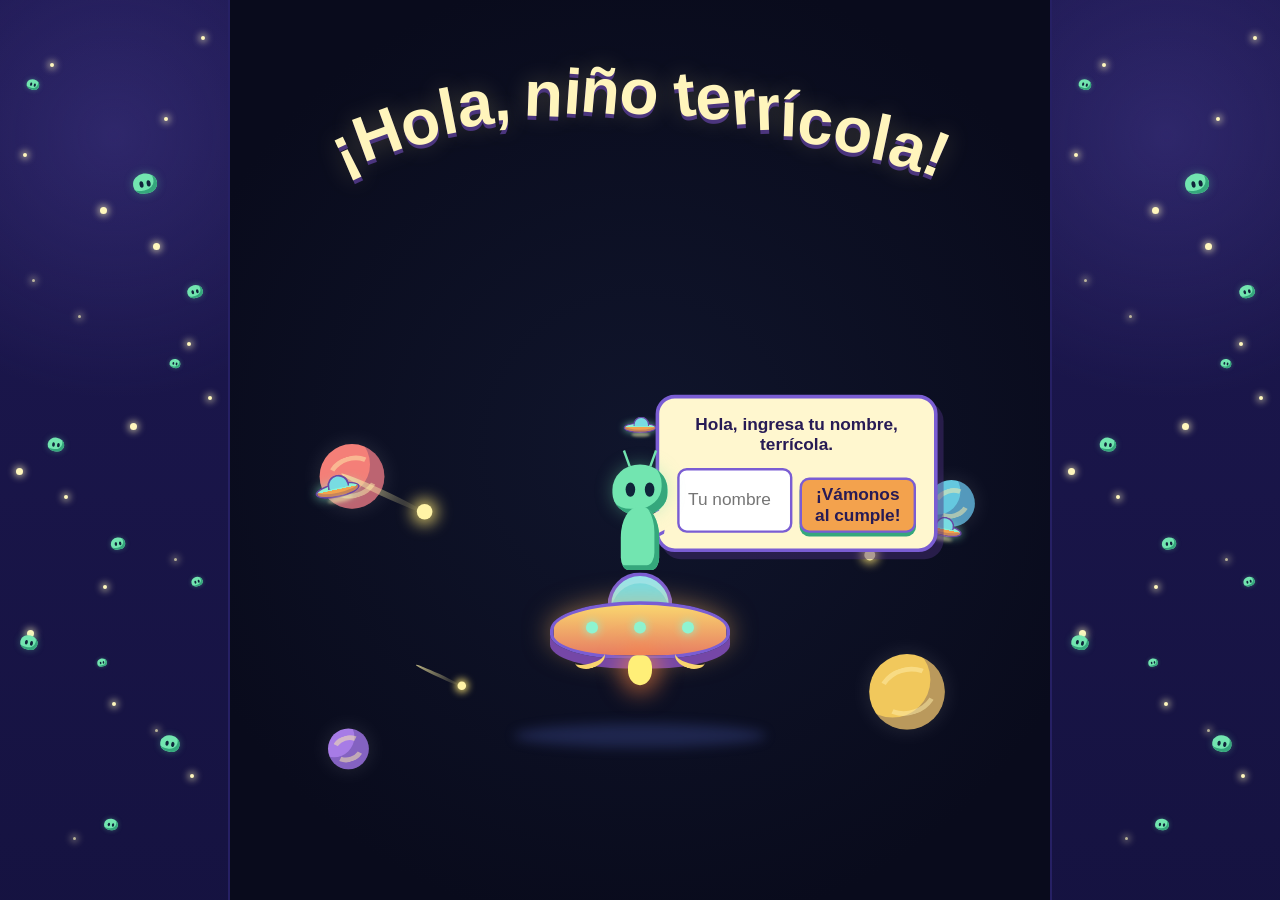
<file: index.html>
<!doctype html>
<html lang="es">
<head>
	<meta charset="utf-8">
	<meta name="viewport" content="width=device-width, initial-scale=1">
	<title>Invitación espacial</title>
	<link rel="stylesheet" href="styles.css">
</head>
<body>
	<main class="space-scene" aria-label="Escena espacial">
		<aside class="side-panel side-panel--left" aria-hidden="true">
			<span class="star star--one"></span>
			<span class="star star--two"></span>
			<span class="star star--three"></span>
			<span class="star star--four"></span>
			<span class="star star--five"></span>
			<span class="star star--six"></span>
			<span class="star star--seven"></span>
			<span class="star star--eight"></span>
			<span class="star star--nine"></span>
			<span class="star star--ten"></span>
			<span class="star star--eleven"></span>
			<span class="star star--twelve"></span>
			<span class="star star--thirteen"></span>
			<span class="star star--fourteen"></span>
			<span class="star star--fifteen"></span>
			<span class="star star--sixteen"></span>
			<span class="star star--seventeen"></span>
			<span class="star star--eighteen"></span>
			<span class="star star--nineteen"></span>
			<span class="star star--twenty"></span>
			<span class="alien alien--top"></span>
			<span class="alien alien--middle"></span>
			<span class="alien alien--bottom"></span>
			<span class="alien alien--four"></span>
			<span class="alien alien--five"></span>
			<span class="alien alien--six"></span>
			<span class="alien alien--seven"></span>
			<span class="alien alien--eight"></span>
			<span class="alien alien--nine"></span>
			<span class="alien alien--ten"></span>
			<span class="alien alien--eleven"></span>
		</aside>

		<section class="center-space" aria-label="Espacio central">
			<h1 aria-label="¡Hola, niño terrícola!">
				<span>¡</span><span>H</span><span>o</span><span>l</span><span>a</span><span>,</span><span class="arc-space">&nbsp;</span><span>n</span><span>i</span><span>ñ</span><span>o</span><span class="arc-space">&nbsp;</span><span>t</span><span>e</span><span>r</span><span>r</span><span>í</span><span>c</span><span>o</span><span>l</span><span>a</span><span>!</span>
			</h1>
			<div class="landing-stage">
				<div class="space-objects" aria-hidden="true">
					<span class="planet planet--coral"></span>
					<span class="planet planet--blue"></span>
					<span class="planet planet--gold"></span>
					<span class="planet planet--violet"></span>
					<span class="comet comet--one"></span>
					<span class="comet comet--two"></span>
					<span class="comet comet--three"></span>
				</div>
				<div class="ufo-field landing-ufo-field" aria-hidden="true">
					<span class="ufo landing-ufo--left"></span>
					<span class="ufo landing-ufo--right"></span>
					<span class="ufo landing-ufo--top"></span>
				</div>
				<div class="alien-visitor">
					<div class="speech-bubble">
						<p id="welcome-message">Hola, ingresa tu nombre, terrícola.</p>
						<form id="name-form">
							<label class="sr-only" for="name-input">Tu nombre</label>
							<input id="name-input" name="name" type="text" placeholder="Tu nombre" autocomplete="name" required>
							<button class="party-button" type="submit">¡Vámonos al cumple!</button>
						</form>
					</div>
					<div class="visitor-head">
						<span></span><span></span>
					</div>
					<div class="visitor-body"></div>
				</div>
				<div class="spacecraft" aria-label="Nave espacial aterrizando">
					<div class="ship-dome"></div>
					<div class="ship-body"><span></span><span></span><span></span></div>
					<div class="ship-leg ship-leg--left"></div>
					<div class="ship-leg ship-leg--right"></div>
					<div class="ship-flame"></div>
				</div>
				<div class="landing-shadow"></div>
			</div>
		</section>

		<aside class="side-panel side-panel--right" aria-hidden="true">
			<span class="star star--one"></span>
			<span class="star star--two"></span>
			<span class="star star--three"></span>
			<span class="star star--four"></span>
			<span class="star star--five"></span>
			<span class="star star--six"></span>
			<span class="star star--seven"></span>
			<span class="star star--eight"></span>
			<span class="star star--nine"></span>
			<span class="star star--ten"></span>
			<span class="star star--eleven"></span>
			<span class="star star--twelve"></span>
			<span class="star star--thirteen"></span>
			<span class="star star--fourteen"></span>
			<span class="star star--fifteen"></span>
			<span class="star star--sixteen"></span>
			<span class="star star--seventeen"></span>
			<span class="star star--eighteen"></span>
			<span class="star star--nineteen"></span>
			<span class="star star--twenty"></span>
			<span class="alien alien--top"></span>
			<span class="alien alien--middle"></span>
			<span class="alien alien--bottom"></span>
			<span class="alien alien--four"></span>
			<span class="alien alien--five"></span>
			<span class="alien alien--six"></span>
			<span class="alien alien--seven"></span>
			<span class="alien alien--eight"></span>
			<span class="alien alien--nine"></span>
			<span class="alien alien--ten"></span>
			<span class="alien alien--eleven"></span>
		</aside>
	</main>
	<script>
		const nameForm = document.querySelector("#name-form");
		const nameInput = document.querySelector("#name-input");
		const welcomeMessage = document.querySelector("#welcome-message");

		nameForm.addEventListener("submit", (event) => {
			event.preventDefault();
			const name = nameInput.value.trim();

			if (name) {
				window.location.href = `cumple.html?nombre=${encodeURIComponent(name)}`;
			}
		});

		document.addEventListener("pointerdown", (event) => {
			const sparkle = document.createElement("span");
			sparkle.className = "click-sparkle";
			sparkle.style.left = `${event.clientX}px`;
			sparkle.style.top = `${event.clientY}px`;
			document.body.appendChild(sparkle);
			sparkle.addEventListener("animationend", () => sparkle.remove());
		});
	</script>
</body>
</html>
</file>
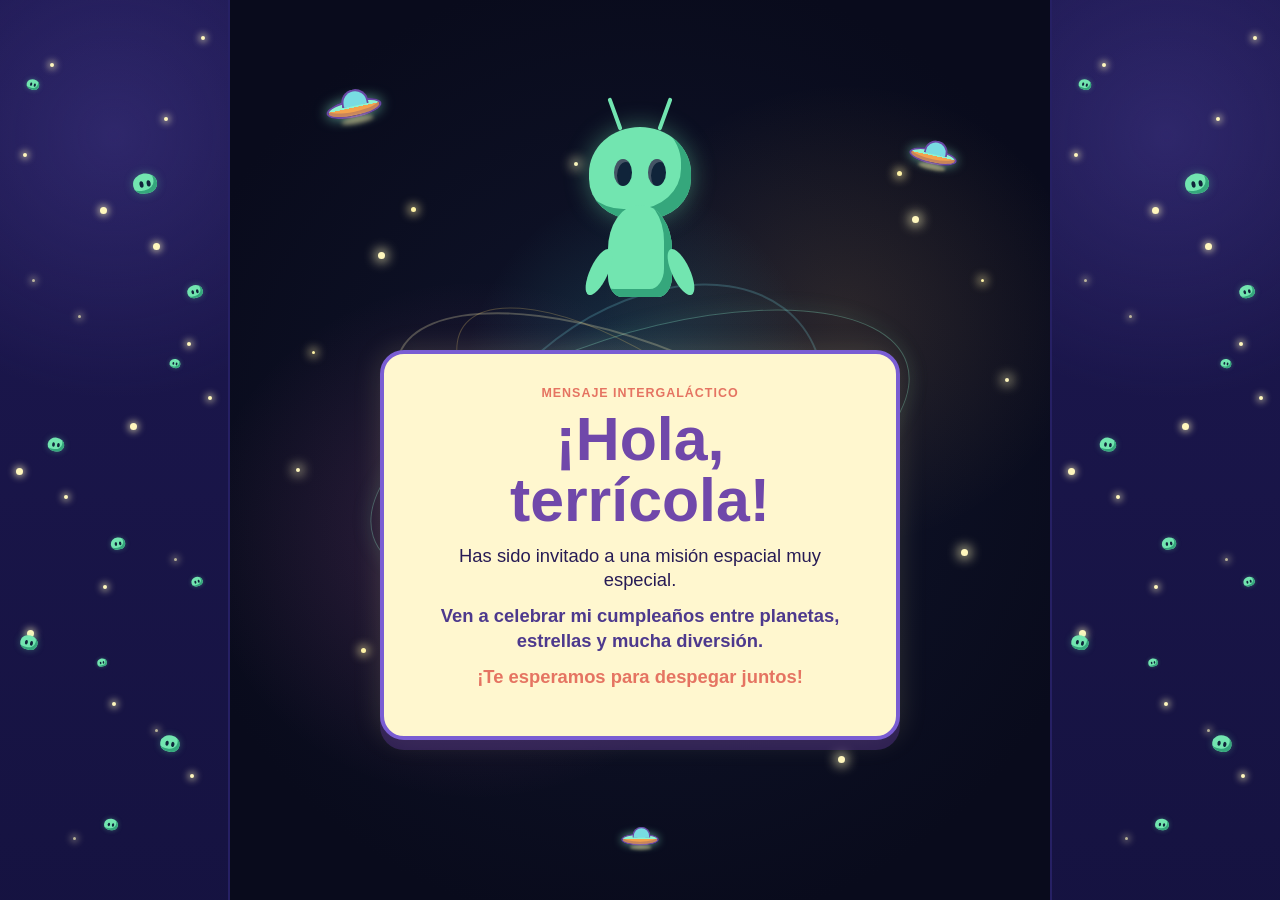
<file: cumple.html>
<!doctype html>
<html lang="es">
<head>
	<meta charset="utf-8">
	<meta name="viewport" content="width=device-width, initial-scale=1">
	<title>Invitación espacial</title>
	<link rel="stylesheet" href="styles.css">
</head>
<body class="invitation-page">
	<main class="space-scene" aria-label="Invitación espacial">
		<aside class="side-panel side-panel--left" aria-hidden="true">
			<span class="star star--one"></span><span class="star star--two"></span><span class="star star--three"></span><span class="star star--four"></span><span class="star star--five"></span><span class="star star--six"></span><span class="star star--seven"></span><span class="star star--eight"></span><span class="star star--nine"></span><span class="star star--ten"></span><span class="star star--eleven"></span><span class="star star--twelve"></span><span class="star star--thirteen"></span><span class="star star--fourteen"></span><span class="star star--fifteen"></span><span class="star star--sixteen"></span><span class="star star--seventeen"></span><span class="star star--eighteen"></span><span class="star star--nineteen"></span><span class="star star--twenty"></span>
			<span class="alien alien--top"></span><span class="alien alien--middle"></span><span class="alien alien--bottom"></span><span class="alien alien--four"></span><span class="alien alien--five"></span><span class="alien alien--six"></span><span class="alien alien--seven"></span><span class="alien alien--eight"></span><span class="alien alien--nine"></span><span class="alien alien--ten"></span><span class="alien alien--eleven"></span>
		</aside>

		<section class="invitation-center" aria-live="polite">
			<div class="center-atmosphere" aria-hidden="true">
				<span class="orbit orbit--one"></span>
				<span class="orbit orbit--two"></span>
				<span class="space-particle particle--one"></span>
				<span class="space-particle particle--two"></span>
				<span class="space-particle particle--three"></span>
				<span class="space-particle particle--four"></span>
				<span class="space-particle particle--five"></span>
				<span class="space-particle particle--six"></span>
					<span class="message-star message-star--one"></span>
					<span class="message-star message-star--two"></span>
					<span class="message-star message-star--three"></span>
					<span class="message-star message-star--four"></span>
					<span class="message-star message-star--five"></span>
					<span class="message-star message-star--six"></span>
					<span class="message-star message-star--seven"></span>
					<span class="message-star message-star--eight"></span>
			</div>
			<div id="welcome-scene" class="welcome-scene">
				<div class="ufo-field" aria-hidden="true">
					<span class="ufo ufo--top-left"></span>
					<span class="ufo ufo--top-right"></span>
					<span class="ufo ufo--bottom"></span>
				</div>
				<div class="main-alien" aria-hidden="true">
					<div class="main-alien-head"><span></span><span></span></div>
					<div class="main-alien-body"></div>
				</div>
				<div class="invitation-card">
					<p class="invitation-kicker">Mensaje intergaláctico</p>
					<h1 id="personal-greeting">¡Hola, terrícola!</h1>
					<p>Has sido invitado a una misión espacial muy especial.</p>
					<p class="invitation-highlight">Ven a celebrar mi cumpleaños entre planetas, estrellas y mucha diversión.</p>
					<p class="invitation-signoff">¡Te esperamos para despegar juntos!</p>
				</div>
			</div>

			<div id="details-scene" class="details-scene" hidden>
				<div class="ufo-field details-ufo-field" aria-hidden="true">
					<span class="ufo details-ufo--left"></span>
					<span class="ufo details-ufo--right"></span>
					<span class="ufo details-ufo--bottom"></span>
				</div>
				<div class="crew-alien crew-alien--left" aria-hidden="true"><div class="crew-head"><span></span><span></span></div><div class="crew-body"></div></div>
				<div class="crew-alien crew-alien--right" aria-hidden="true"><div class="crew-head"><span></span><span></span></div><div class="crew-body"></div></div>
				<div class="crew-alien crew-alien--female" aria-hidden="true"><div class="crew-head"><span></span><span></span></div><div class="crew-body"></div></div>
				<div class="details-card">
					<p class="invitation-kicker">Coordenadas de la misión</p>
					<h1><span id="details-name">Terrícola</span>, ¡te esperamos!</h1>
					<div class="event-detail"><strong>Fecha</strong><span>Sábado 17 de octubre de 2026</span></div>
					<div class="event-detail"><strong>Hora</strong><span>16:00 horas</span></div>
					<div class="event-detail"><strong>Lugar</strong><span>Club Estelar, Calle de las Estrellas 42</span></div>
					<p class="details-message">No faltes... ¡trae mi regalo! O una nave espacial te llevará muy lejos.</p>
					<p class="invitation-signoff">Prepara tu traje espacial y ven a celebrar.</p>
				</div>
			</div>

			<div id="launch-scene" class="launch-scene" hidden>
				<div class="ufo-field launch-ufo-field" aria-hidden="true">
					<span class="ufo launch-ufo--left"></span>
					<span class="ufo launch-ufo--right"></span>
					<span class="ufo launch-ufo--top"></span>
				</div>
				<div class="launch-copy">
					<p class="invitation-kicker">Misión iniciada</p>
					<h1>¡Despegamos!</h1>
					<p>Rumbo a la fiesta espacial</p>
				</div>
				<div class="launch-ship" aria-label="Nave espacial despegando">
					<div class="launch-dome"></div>
					<div class="launch-window launch-window--one"></div>
					<div class="launch-window launch-window--two"></div>
					<div class="launch-window launch-window--three"></div>
					<div class="launch-fin launch-fin--left"></div>
					<div class="launch-fin launch-fin--right"></div>
					<div class="launch-flame launch-flame--one"></div>
					<div class="launch-flame launch-flame--two"></div>
					<div class="launch-smoke launch-smoke--one"></div>
					<div class="launch-smoke launch-smoke--two"></div>
					<div class="launch-smoke launch-smoke--three"></div>
				</div>
				<div class="alien-cake" aria-label="Torta infantil de cumpleaños con temática extraterrestre">
					<div class="cake-planet cake-planet--left"></div>
					<div class="cake-planet cake-planet--right"></div>
					<div class="cake-candle cake-candle--one"><span></span></div>
					<div class="cake-candle cake-candle--two"><span></span></div>
					<div class="cake-candle cake-candle--three"><span></span></div>
					<div class="cake-top"><span class="cake-eye"></span><span class="cake-eye"></span></div>
					<div class="cake-layer cake-layer--top"></div>
					<div class="cake-layer cake-layer--bottom"></div>
					<p>¡Feliz cumple!</p>
				</div>
				<div class="final-alien final-alien--robot" aria-label="Alien robot"><div class="final-alien-head"><span></span><span></span></div><div class="final-alien-body"></div></div>
				<div class="final-alien final-alien--baby" aria-label="Alien bebé"><div class="final-alien-head"><span></span><span></span></div><div class="final-alien-body"></div></div>
				<div class="final-alien final-alien--cyclops" aria-label="Alien cíclope"><div class="final-alien-head"><span></span><span></span></div><div class="final-alien-body"></div></div>
			</div>
		</section>

		<aside class="side-panel side-panel--right" aria-hidden="true">
			<span class="star star--one"></span><span class="star star--two"></span><span class="star star--three"></span><span class="star star--four"></span><span class="star star--five"></span><span class="star star--six"></span><span class="star star--seven"></span><span class="star star--eight"></span><span class="star star--nine"></span><span class="star star--ten"></span><span class="star star--eleven"></span><span class="star star--twelve"></span><span class="star star--thirteen"></span><span class="star star--fourteen"></span><span class="star star--fifteen"></span><span class="star star--sixteen"></span><span class="star star--seventeen"></span><span class="star star--eighteen"></span><span class="star star--nineteen"></span><span class="star star--twenty"></span>
			<span class="alien alien--top"></span><span class="alien alien--middle"></span><span class="alien alien--bottom"></span><span class="alien alien--four"></span><span class="alien alien--five"></span><span class="alien alien--six"></span><span class="alien alien--seven"></span><span class="alien alien--eight"></span><span class="alien alien--nine"></span><span class="alien alien--ten"></span><span class="alien alien--eleven"></span>
		</aside>
	</main>
	<script>
		const name = new URLSearchParams(window.location.search).get("nombre");
		const greeting = document.querySelector("#personal-greeting");
		const detailsName = document.querySelector("#details-name");
		const welcomeScene = document.querySelector("#welcome-scene");
		const detailsScene = document.querySelector("#details-scene");
		const launchScene = document.querySelector("#launch-scene");
		const launchShip = document.querySelector(".launch-ship");

		if (name) {
			greeting.textContent = `¡Hola, ${name}!`;
			detailsName.textContent = name;
		}

		window.setTimeout(() => {
			welcomeScene.classList.add("scene-exit");
			window.setTimeout(() => {
				welcomeScene.hidden = true;
				detailsScene.hidden = false;
				detailsScene.classList.add("scene-enter");

				window.setTimeout(() => {
					detailsScene.classList.add("scene-exit");
					window.setTimeout(() => {
						detailsScene.hidden = true;
						launchScene.hidden = false;
						launchScene.classList.add("scene-enter");
					}, 700);
				}, 8000);
			}, 700);
		}, 8000);

		launchShip.addEventListener("animationend", () => {
			launchScene.classList.add("cake-reveal");
		});

		document.addEventListener("pointerdown", (event) => {
			const sparkle = document.createElement("span");
			sparkle.className = "click-sparkle";
			sparkle.style.left = `${event.clientX}px`;
			sparkle.style.top = `${event.clientY}px`;
			document.body.appendChild(sparkle);
			sparkle.addEventListener("animationend", () => sparkle.remove());
		});
	</script>
</body>
</html>
</file>
<file: styles.css>
:root {
	--night: #090b1c;
	--panel: #171444;
	--panel-edge: #262064;
	--star: #fff7bd;
	--alien: #72e5b0;
	--alien-shadow: #35a77c;
}

* {
	box-sizing: border-box;
}

html,
body {
	min-height: 100%;
	margin: 0;
}

body {
	overflow: hidden;
	background: var(--night);
	font-family: "Trebuchet MS", "Arial Rounded MT Bold", sans-serif;
}

.click-sparkle {
	position: fixed;
	z-index: 100;
	width: 12px;
	height: 12px;
	border-radius: 50%;
	background: #fff7bd;
	box-shadow: 0 0 10px 4px rgba(255, 247, 189, 0.9);
	pointer-events: none;
	transform: translate(-50%, -50%);
	animation: click-sparkle-burst 0.8s ease-out forwards;
}

.click-sparkle::before,
.click-sparkle::after {
	content: "";
	position: absolute;
	top: 50%;
	left: 50%;
	width: 4px;
	height: 30px;
	border-radius: 50%;
	background: #fff7bd;
	box-shadow: 0 0 8px 2px rgba(255, 247, 189, 0.85);
	transform: translate(-50%, -50%);
}

.click-sparkle::after {
	transform: translate(-50%, -50%) rotate(90deg);
}

.space-scene {
	display: grid;
	grid-template-columns: minmax(110px, 18vw) 1fr minmax(110px, 18vw);
	min-height: 100vh;
	background: radial-gradient(circle at center, #10152c 0, var(--night) 62%);
}

.center-space {
	position: relative;
	min-width: 0;
	text-align: center;
}

.center-space h1 {
	display: flex;
	position: absolute;
	top: clamp(1.5rem, 7vh, 5rem);
	left: 50%;
	align-items: flex-start;
	justify-content: center;
	width: min(94%, 1050px);
	height: clamp(6.5rem, 15vw, 11rem);
	margin: 0;
	transform: translateX(-50%);
	color: #fff5bd;
	font-family: "Arial Rounded MT Bold", "Trebuchet MS", sans-serif;
	font-size: clamp(1.45rem, 5vw, 5rem);
	font-weight: 900;
	line-height: 1;
	letter-spacing: 0;
	text-shadow: 0 4px 0 #4b357e, 0 0 24px rgba(255, 238, 145, 0.24);
}

.center-space h1 span {
	display: block;
	flex: 0 0 auto;
}

.center-space h1 span:nth-child(1) { transform: translateY(3.4rem) rotate(-25deg); }
.center-space h1 span:nth-child(2) { transform: translateY(2.45rem) rotate(-20deg); }
.center-space h1 span:nth-child(3) { transform: translateY(1.7rem) rotate(-15deg); }
.center-space h1 span:nth-child(4) { transform: translateY(1.05rem) rotate(-11deg); }
.center-space h1 span:nth-child(5) { transform: translateY(0.55rem) rotate(-7deg); }
.center-space h1 span:nth-child(6) { transform: translateY(0.2rem) rotate(-4deg); }
.center-space h1 span:nth-child(7) { width: 0.22em; }
.center-space h1 span:nth-child(8) { transform: translateY(-0.05rem) rotate(2deg); }
.center-space h1 span:nth-child(9) { transform: translateY(-0.2rem) rotate(4deg); }
.center-space h1 span:nth-child(10) { transform: translateY(-0.25rem) rotate(5deg); }
.center-space h1 span:nth-child(11) { transform: translateY(-0.2rem) rotate(6deg); }
.center-space h1 span:nth-child(12) { width: 0.22em; }
.center-space h1 span:nth-child(13) { transform: translateY(-0.05rem) rotate(-6deg); }
.center-space h1 span:nth-child(14) { transform: translateY(0.15rem) rotate(-5deg); }
.center-space h1 span:nth-child(15) { transform: translateY(0.45rem) rotate(-4deg); }
.center-space h1 span:nth-child(16) { transform: translateY(0.8rem) rotate(-2deg); }
.center-space h1 span:nth-child(17) { transform: translateY(1.2rem) rotate(2deg); }
.center-space h1 span:nth-child(18) { transform: translateY(1.7rem) rotate(5deg); }
.center-space h1 span:nth-child(19) { transform: translateY(2.2rem) rotate(8deg); }
.center-space h1 span:nth-child(20) { transform: translateY(2.7rem) rotate(12deg); }
.center-space h1 span:nth-child(21) { transform: translateY(3.2rem) rotate(17deg); }
.center-space h1 span:nth-child(22) { transform: translateY(3.7rem) rotate(22deg); }

.landing-stage {
	position: absolute;
	top: 64%;
	left: 50%;
	width: min(92%, 620px);
	height: 330px;
	transform: translate(-50%, -42%) scale(1.2);
	transform-origin: center center;
}

.space-objects {
	position: absolute;
	inset: 0;
	z-index: 1;
}

.planet {
	position: absolute;
	display: block;
	border-radius: 50%;
	box-shadow: inset -12px -10px 0 rgba(40, 26, 94, 0.27), 0 0 18px rgba(255, 255, 255, 0.12);
	animation: planet-drift-one 4.6s ease-in-out infinite alternate;
}

.planet::after {
	content: "";
	position: absolute;
	inset: 18% 10%;
	border: 4px solid rgba(255, 239, 171, 0.5);
	border-left-color: transparent;
	border-right-color: transparent;
	border-radius: 50%;
	transform: rotate(-18deg);
}

.planet--coral {
	top: 10%;
	left: 7%;
	width: 54px;
	height: 54px;
	background: #f47f78;
}

.planet--blue {
	top: 19%;
	right: 5%;
	width: 39px;
	height: 39px;
	background: #65c8df;
	animation: planet-drift-two 5.2s ease-in-out infinite alternate;
}

.planet--gold {
	right: 9%;
	bottom: 18%;
	width: 63px;
	height: 63px;
	background: #f1c85c;
	animation: planet-drift-three 6s ease-in-out infinite alternate;
}

.planet--violet {
	bottom: 8%;
	left: 8%;
	width: 34px;
	height: 34px;
	background: #a77ce6;
	animation: planet-drift-four 4.1s ease-in-out infinite alternate;
}

.comet {
	position: absolute;
	display: block;
	width: 13px;
	height: 13px;
	border-radius: 50%;
	background: #fff3a6;
	box-shadow: 0 0 12px 4px rgba(255, 231, 117, 0.8);
	animation: comet-flight 5s linear infinite;
}

.comet::before {
	content: "";
	position: absolute;
	top: 4px;
	right: 8px;
	width: 75px;
	height: 5px;
	border-radius: 50%;
	background: linear-gradient(90deg, rgba(255, 243, 166, 0.7), transparent);
	transform: rotate(25deg);
	transform-origin: right center;
}

.comet--one {
	top: 25%;
	left: 20%;
	animation-name: comet-flight-one;
	animation-delay: -1s;
}

.comet--two {
	top: 36%;
	right: 18%;
	transform: scale(0.7);
	animation-name: comet-flight-two;
	animation-delay: -3.2s;
}

.comet--three {
	bottom: 27%;
	left: 25%;
	transform: scale(0.55);
	animation-name: comet-flight-three;
	animation-delay: -4s;
}

.spacecraft {
	position: absolute;
	top: 132px;
	left: 50%;
	z-index: 3;
	width: 150px;
	height: 92px;
	transform: translateX(-50%);
	animation: ship-arrival 3.8s cubic-bezier(0.2, 0.8, 0.25, 1) both;
}

.ship-body {
	position: absolute;
	bottom: 12px;
	left: 0;
	width: 150px;
	height: 48px;
	border: 3px solid #7a5dd3;
	border-radius: 50% 50% 42% 42%;
	background: linear-gradient(180deg, #f9d66f, #e77d62);
	box-shadow: 0 8px 0 #7547a7, 0 0 22px rgba(243, 174, 93, 0.55);
}

.ship-body span {
	position: absolute;
	top: 14px;
	width: 10px;
	height: 10px;
	border-radius: 50%;
	background: #8ef4d1;
	box-shadow: 0 0 8px #8ef4d1;
}

.ship-body span:nth-child(1) { left: 27px; }
.ship-body span:nth-child(2) { left: 67px; }
.ship-body span:nth-child(3) { right: 27px; }

.ship-dome {
	position: absolute;
	bottom: 48px;
	left: 48px;
	width: 54px;
	height: 36px;
	border: 3px solid #7a5dd3;
	border-bottom: 0;
	border-radius: 54px 54px 0 0;
	background: #78dce2;
	box-shadow: inset 0 6px rgba(255, 255, 255, 0.25);
}

.ship-leg {
	position: absolute;
	bottom: 4px;
	width: 26px;
	height: 17px;
	border-bottom: 4px solid #f9d66f;
	border-radius: 50%;
}

.ship-leg--left { left: 20px; transform: rotate(-17deg); }
.ship-leg--right { right: 20px; transform: rotate(17deg); }

.ship-flame {
	position: absolute;
	bottom: -10px;
	left: 65px;
	width: 20px;
	height: 25px;
	border-radius: 45% 45% 60% 60%;
	background: #ffef78;
	box-shadow: 0 0 18px 7px rgba(255, 135, 65, 0.55);
	animation: flame-flicker 0.18s ease-in-out infinite alternate;
}

.landing-shadow {
	position: absolute;
	bottom: 44px;
	left: 50%;
	width: 210px;
	height: 20px;
	border-radius: 50%;
	background: rgba(93, 113, 218, 0.24);
	filter: blur(5px);
	transform: translateX(-50%);
	animation: shadow-arrival 3.8s ease-out both;
}

.alien-visitor {
	position: absolute;
	left: 50%;
	z-index: 4;
	width: 64px;
	height: 100px;
	top: 50px;
	transform: translateX(-50%) translateY(70px);
	opacity: 0;
	animation: alien-emerge 0.9s 3.5s ease-out forwards;
}

.visitor-head {
	position: absolute;
	top: 0;
	left: 9px;
	width: 46px;
	height: 42px;
	border-radius: 55% 55% 48% 48%;
	background: var(--alien);
	box-shadow: inset -5px -5px 0 var(--alien-shadow), 0 0 14px rgba(114, 229, 176, 0.35);
}

.visitor-head::before,
.visitor-head::after {
	content: "";
	position: absolute;
	top: -12px;
	width: 2px;
	height: 14px;
	background: var(--alien);
}

.visitor-head::before { left: 11px; transform: rotate(-20deg); }
.visitor-head::after { right: 11px; transform: rotate(20deg); }

.visitor-head span {
	position: absolute;
	top: 15px;
	width: 8px;
	height: 12px;
	border-radius: 50%;
	background: #10243a;
}

.visitor-head span:first-child { left: 11px; }
.visitor-head span:last-child { right: 11px; }

.visitor-body {
	position: absolute;
	top: 35px;
	left: 16px;
	width: 32px;
	height: 53px;
	border-radius: 48% 48% 20% 20%;
	background: var(--alien);
	box-shadow: inset -4px -4px 0 var(--alien-shadow);
}

.speech-bubble {
	position: absolute;
	top: -58px;
	left: 45px;
	width: 235px;
	padding: 13px 15px;
	border: 3px solid #7a5dd3;
	border-radius: 16px;
	background: #fff7cf;
	color: #271b55;
	font-size: 0.9rem;
	line-height: 1.2;
	box-shadow: 5px 6px 0 rgba(74, 47, 123, 0.45);
}

.speech-bubble::before {
	content: "";
	position: absolute;
	bottom: 8px;
	left: -15px;
	width: 18px;
	height: 18px;
	border-bottom: 3px solid #7a5dd3;
	border-left: 3px solid #7a5dd3;
	background: #fff7cf;
	transform: skewY(-35deg) rotate(10deg);
}

.speech-bubble p {
	position: relative;
	z-index: 1;
	margin: 0 0 10px;
	font-weight: 700;
}

.speech-bubble form {
	display: flex;
	gap: 6px;
}

.speech-bubble input,
.speech-bubble button {
	min-height: 30px;
	border: 2px solid #7a5dd3;
	font: inherit;
}

.speech-bubble input {
	min-width: 0;
	width: 100%;
	padding: 4px 7px;
	border-radius: 8px;
}

.speech-bubble button {
	padding: 4px 8px;
	border-radius: 8px;
	background: #f3a24d;
	color: #271b55;
	font-weight: 700;
	cursor: pointer;
}

.party-button {
	display: block;
	width: 100%;
	margin-top: 8px;
	padding: 7px 9px;
	border: 0;
	border-radius: 8px;
	background: #72e5b0;
	color: #10243a;
	font: inherit;
	font-weight: 900;
	cursor: pointer;
	box-shadow: 0 3px 0 #35a77c;
}

.party-button:hover,
.party-button:focus-visible {
	background: #8ef4d1;
}

.sr-only {
	position: absolute;
	width: 1px;
	height: 1px;
	padding: 0;
	margin: -1px;
	overflow: hidden;
	clip: rect(0, 0, 0, 0);
	white-space: nowrap;
	border: 0;
}

@keyframes ship-arrival {
	0% { transform: translate(-50%, -105vh) rotate(-12deg); }
	72% { transform: translate(-50%, 0) rotate(5deg); }
	84% { transform: translate(-50%, -13px) rotate(-2deg); }
	100% { transform: translate(-50%, 0) rotate(0); }
}

@keyframes shadow-arrival {
	0%, 50% { opacity: 0; transform: translateX(-50%) scale(0.3); }
	100% { opacity: 1; transform: translateX(-50%) scale(1); }
}

@keyframes alien-emerge {
	0% { opacity: 0; transform: translateX(-50%) translateY(70px); }
	100% { opacity: 1; transform: translateX(-50%) translateY(0); }
}

@keyframes flame-flicker {
	from { transform: scaleY(0.75); }
	to { transform: scaleY(1.15); }
}

@keyframes planet-drift-one {
	from { transform: translate(-10px, -8px) rotate(-8deg); }
	to { transform: translate(15px, 11px) rotate(9deg); }
}

@keyframes planet-drift-two {
	from { transform: translate(12px, 8px) rotate(7deg); }
	to { transform: translate(-16px, -13px) rotate(-12deg); }
}

@keyframes planet-drift-three {
	from { transform: translate(-15px, 10px) rotate(5deg); }
	to { transform: translate(9px, -16px) rotate(-8deg); }
}

@keyframes planet-drift-four {
	from { transform: translate(8px, -12px) rotate(-10deg); }
	to { transform: translate(-12px, 8px) rotate(13deg); }
}

@keyframes comet-flight {
	0% { opacity: 0; transform: translate(-40px, 30px) scale(0.7); }
	15%, 75% { opacity: 1; }
	100% { opacity: 0; transform: translate(110px, -80px) scale(1); }
}

@keyframes comet-flight-one {
	0% { opacity: 0; transform: translate(-40px, 30px) rotate(10deg) scale(0.7); }
	15%, 75% { opacity: 1; }
	100% { opacity: 0; transform: translate(110px, -80px) rotate(10deg) scale(1); }
}

@keyframes comet-flight-two {
	0% { opacity: 0; transform: translate(35px, -25px) rotate(-35deg) scale(0.7); }
	15%, 75% { opacity: 1; }
	100% { opacity: 0; transform: translate(-120px, 90px) rotate(-35deg) scale(1); }
}

@keyframes comet-flight-three {
	0% { opacity: 0; transform: translate(-20px, -35px) rotate(65deg) scale(0.7); }
	15%, 75% { opacity: 1; }
	100% { opacity: 0; transform: translate(75px, 105px) rotate(65deg) scale(1); }
}

.side-panel {
	position: relative;
	overflow: hidden;
	min-height: 100vh;
	border-color: var(--panel-edge);
	background-color: var(--panel);
	background-image:
		radial-gradient(circle at 50% 15%, rgba(77, 65, 153, 0.38), transparent 34%),
		linear-gradient(180deg, rgba(34, 27, 91, 0.55), rgba(15, 13, 53, 0.2));
}

.side-panel--left {
	border-right: 2px solid var(--panel-edge);
}

.side-panel--right {
	border-left: 2px solid var(--panel-edge);
}

.star {
	position: absolute;
	width: 4px;
	aspect-ratio: 1;
	border-radius: 50%;
	background: var(--star);
	box-shadow: 0 0 7px 2px rgba(255, 247, 189, 0.65);
}

.side-panel .star {
	animation: side-star-twinkle 2.6s ease-in-out infinite alternate;
}

.side-panel .star--two,
.side-panel .star--seven,
.side-panel .star--thirteen,
.side-panel .star--nineteen {
	animation-delay: -0.9s;
}

.side-panel .star--four,
.side-panel .star--ten,
.side-panel .star--sixteen {
	animation-delay: -1.7s;
}

.star:nth-child(3n) {
	width: 7px;
}

.star:nth-child(4n) {
	width: 3px;
	opacity: 0.7;
}

.star--one { top: 7%; left: 22%; }
.star--two { top: 13%; left: 72%; }
.star--three { top: 23%; left: 44%; }
.star--four { top: 31%; left: 14%; }
.star--five { top: 38%; left: 82%; }
.star--six { top: 47%; left: 57%; }
.star--seven { top: 55%; left: 28%; }
.star--eight { top: 62%; left: 76%; }
.star--nine { top: 70%; left: 12%; }
.star--ten { top: 78%; left: 49%; }
.star--eleven { top: 86%; left: 83%; }
.star--twelve { top: 93%; left: 32%; }
.star--thirteen { top: 4%; left: 88%; }
.star--fourteen { top: 17%; left: 10%; }
.star--fifteen { top: 27%; left: 67%; }
.star--sixteen { top: 35%; left: 34%; }
.star--seventeen { top: 44%; left: 91%; }
.star--eighteen { top: 52%; left: 7%; }
.star--nineteen { top: 65%; left: 45%; }
.star--twenty { top: 81%; left: 68%; }

.alien {
	position: absolute;
	width: 30px;
	height: 25px;
	border-radius: 55% 55% 48% 48%;
	background: var(--alien);
	box-shadow: inset -4px -4px 0 var(--alien-shadow), 0 0 12px rgba(114, 229, 176, 0.35);
}

.side-panel .alien {
	animation: side-alien-float 3.4s ease-in-out infinite alternate;
}

.side-panel .alien--middle,
.side-panel .alien--six,
.side-panel .alien--ten {
	animation-delay: -1.2s;
}

.side-panel .alien--bottom,
.side-panel .alien--seven,
.side-panel .alien--eleven {
	animation-delay: -2.1s;
}

.alien::before,
.alien::after {
	content: "";
	position: absolute;
	top: 9px;
	width: 5px;
	height: 8px;
	border-radius: 50%;
	background: #10243a;
}

.alien::before { left: 8px; }
.alien::after { right: 8px; }

.alien--top {
	top: 19%;
	left: 57%;
	transform: rotate(-9deg) scale(0.8);
}

.alien--middle {
	top: 48%;
	left: 18%;
	transform: rotate(7deg) scale(0.55);
}

.alien--bottom {
	right: 19%;
	bottom: 16%;
	transform: rotate(12deg) scale(0.65);
}

.alien--four {
	top: 8%;
	left: 8%;
	transform: rotate(15deg) scale(0.42);
}

.alien--five {
	top: 31%;
	right: 8%;
	transform: rotate(-13deg) scale(0.52);
}

.alien--six {
	top: 39%;
	left: 70%;
	transform: rotate(10deg) scale(0.36);
}

.alien--seven {
	top: 59%;
	left: 45%;
	transform: rotate(-8deg) scale(0.48);
}

.alien--eight {
	top: 70%;
	left: 6%;
	transform: rotate(13deg) scale(0.58);
}

.alien--nine {
	right: 7%;
	bottom: 34%;
	transform: rotate(-16deg) scale(0.38);
}

.alien--ten {
	right: 45%;
	bottom: 7%;
	transform: rotate(7deg) scale(0.46);
}

.alien--eleven {
	left: 38%;
	bottom: 25%;
	transform: rotate(-11deg) scale(0.32);
}

.alien--top::marker,
.alien--bottom::marker {
	content: "";
}

@media (max-width: 520px) {
	.space-scene {
		grid-template-columns: minmax(56px, 17vw) minmax(0, 1fr) minmax(56px, 17vw);
	}

	.landing-stage {
		top: 61%;
		transform: translate(-50%, -42%) scale(0.82);
	}

	.alien-visitor {
		top: 110px;
		width: 64px;
	}

	.speech-bubble {
		top: -170px;
		left: 50%;
		width: min(92vw, 300px);
		padding: 12px 13px;
		transform: translateX(-50%);
		font-size: 0.86rem;
	}

	.speech-bubble::before {
		top: auto;
		right: auto;
		bottom: -12px;
		left: 50%;
		width: 18px;
		height: 18px;
		transform: translateX(-50%) rotate(-45deg);
	}

	.speech-bubble form {
		gap: 5px;
	}

	.speech-bubble button {
		padding-right: 6px;
		padding-left: 6px;
		font-size: 0.78rem;
	}

	.side-panel--left {
		border-right-width: 1px;
	}

	.side-panel--right {
		border-left-width: 1px;
	}

	.alien {
		transform: scale(0.7);
	}
}

.invitation-center {
	position: relative;
	display: flex;
	flex-direction: column;
	align-items: center;
	justify-content: center;
	min-width: 0;
	padding: 4rem 2rem 2rem;
	text-align: center;
}

.welcome-scene {
	display: flex;
	position: relative;
	flex-direction: column;
	align-items: center;
	justify-content: center;
	width: 100%;
	height: 100%;
}

.welcome-scene[hidden] {
	display: none;
}

.scene-exit {
	animation: scene-exit 0.7s ease-in forwards;
}

.details-scene {
	display: flex;
	position: relative;
	flex-direction: column;
	align-items: center;
	justify-content: center;
	width: 100%;
	height: 100%;
}

.details-scene[hidden] {
	display: none;
}

.launch-scene {
	display: flex;
	position: relative;
	flex-direction: column;
	align-items: center;
	justify-content: center;
	width: 100%;
	height: 100%;
	min-height: 100vh;
	overflow: hidden;
}

.launch-scene[hidden] {
	display: none;
}

.launch-ufo-field {
	z-index: 2;
}

.launch-ufo--left {
	top: 34%;
	left: 5%;
	transform: rotate(-14deg) scale(0.62);
}

.launch-ufo--right {
	top: 42%;
	right: 4%;
	transform: rotate(14deg) scale(0.54);
	animation-delay: -1.1s;
}

.launch-ufo--top {
	top: 20%;
	left: 50%;
	transform: translateX(-50%) scale(0.42);
	animation-delay: -2s;
}

.launch-copy {
	position: absolute;
	top: 1.5%;
	left: 50%;
	width: min(94vw, 760px);
	padding: 0 0.5rem;
	z-index: 5;
	color: #fff5bd;
	transform: translateX(-50%);
	text-align: center;
	text-shadow: 0 4px 0 #4b357e, 0 0 20px rgba(255, 238, 145, 0.35);
}

.launch-copy .invitation-kicker {
	margin-bottom: 0.5rem;
	color: #8ef4d1;
}

.launch-copy h1 {
	margin: 0;
	font-family: "Arial Rounded MT Bold", "Trebuchet MS", sans-serif;
	font-size: clamp(2rem, 6vw, 5.5rem);
	line-height: 0.95;
	white-space: nowrap;
}

.launch-copy p:last-child {
	margin: 0.8rem 0 0;
	font-size: clamp(1rem, 2.2vw, 1.4rem);
	font-weight: 700;
}

.launch-ship {
	position: relative;
	z-index: 4;
	width: 250px;
	height: 410px;
	margin-top: 5rem;
	animation: launch-takeoff 5.5s cubic-bezier(0.32, 0.05, 0.7, 0.25) forwards;
}

.launch-ship::after {
	content: "";
	position: absolute;
	bottom: -35px;
	left: 50%;
	width: 260px;
	height: 32px;
	border-radius: 50%;
	background: rgba(114, 229, 176, 0.24);
	filter: blur(9px);
	transform: translateX(-50%);
}

.launch-dome {
	position: absolute;
	top: 0;
	left: 50px;
	width: 150px;
	height: 122px;
	border: 8px solid #6948a4;
	border-bottom: 0;
	border-radius: 150px 150px 0 0;
	background: linear-gradient(135deg, #93f0e2, #4eb4dc);
	box-shadow: inset 15px 12px rgba(255, 255, 255, 0.32), 0 0 28px rgba(120, 220, 226, 0.42);
}

.launch-dome::after {
	content: "";
	position: absolute;
	top: 18px;
	left: 30px;
	width: 30px;
	height: 50px;
	border-radius: 50%;
	background: rgba(255, 255, 255, 0.38);
	transform: rotate(28deg);
}

.launch-window {
	position: absolute;
	top: 150px;
	z-index: 2;
	width: 38px;
	height: 38px;
	border: 4px solid #6948a4;
	border-radius: 50%;
	background: #8ef4d1;
	box-shadow: 0 0 14px rgba(142, 244, 209, 0.8);
}

.launch-window--one { left: 36px; }
.launch-window--two { left: 106px; background: #fff0a2; }
.launch-window--three { right: 36px; background: #f79b86; }

.launch-ship::before {
	content: "";
	position: absolute;
	top: 100px;
	left: 0;
	width: 250px;
	height: 210px;
	border: 8px solid #6948a4;
	border-radius: 50% 50% 26% 26%;
	background: linear-gradient(180deg, #f7d56c 0%, #ec8a67 62%, #cb5d83 100%);
	box-shadow: inset -16px -12px rgba(104, 45, 127, 0.2), 0 12px 0 #7043a1, 0 0 32px rgba(243, 174, 93, 0.5);
}

.launch-fin {
	position: absolute;
	top: 245px;
	z-index: 1;
	width: 65px;
	height: 105px;
	background: #7147a7;
}

.launch-fin--left {
	left: -22px;
	border-radius: 80% 0 20% 20%;
	transform: rotate(15deg);
}

.launch-fin--right {
	right: -22px;
	border-radius: 0 80% 20% 20%;
	transform: rotate(-15deg);
}

.launch-flame {
	position: absolute;
	z-index: 0;
	border-radius: 50% 50% 65% 65%;
	background: #fff3a6;
	box-shadow: 0 0 30px 13px rgba(255, 132, 64, 0.65);
	animation: launch-flame 0.24s ease-in-out infinite alternate;
}

.launch-flame--one {
	bottom: -105px;
	left: 68px;
	width: 58px;
	height: 135px;
}

.launch-flame--two {
	bottom: -84px;
	left: 142px;
	width: 40px;
	height: 108px;
	background: #ffb65c;
	animation-delay: -0.12s;
}

.launch-smoke {
	position: absolute;
	z-index: 0;
	border-radius: 50%;
	background: rgba(221, 231, 255, 0.35);
	filter: blur(3px);
	animation: smoke-rise 2.5s ease-out infinite;
}

.launch-smoke--one { bottom: -48px; left: -4px; width: 70px; height: 45px; }
.launch-smoke--two { right: -2px; bottom: -58px; width: 90px; height: 52px; animation-delay: -0.8s; }
.launch-smoke--three { bottom: -82px; left: 74px; width: 110px; height: 55px; animation-delay: -1.4s; }

.alien-cake {
	position: absolute;
	left: 50%;
	top: 49%;
	z-index: 6;
	width: 310px;
	height: 250px;
	text-align: center;
	transform: translate(-50%, -50%) scale(0.55);
	opacity: 0;
}

.cake-reveal .alien-cake {
	animation: cake-arrival 1.1s cubic-bezier(0.2, 0.9, 0.3, 1.2) forwards;
}

.cake-layer {
	position: absolute;
	left: 35px;
	width: 240px;
	border: 6px solid #6948a4;
	border-radius: 24px 24px 18px 18px;
	box-shadow: inset -12px -8px rgba(92, 43, 128, 0.18), 0 8px 0 rgba(74, 47, 123, 0.5);
}

.cake-layer--bottom {
	bottom: 30px;
	height: 86px;
	background: linear-gradient(180deg, #f28d74, #dc6686);
}

.cake-layer--top {
	bottom: 103px;
	height: 72px;
	border-radius: 20px 20px 14px 14px;
	background: linear-gradient(180deg, #77ded0, #4fb5d2);
}

.cake-top {
	position: absolute;
	bottom: 157px;
	left: 48px;
	width: 214px;
	height: 36px;
	border: 6px solid #6948a4;
	border-radius: 50%;
	background: #fff1a2;
	box-shadow: 0 5px 0 rgba(74, 47, 123, 0.35);
}

.cake-eye {
	position: absolute;
	top: 9px;
	width: 11px;
	height: 15px;
	border-radius: 50%;
	background: #10243a;
}

.cake-eye:first-child { left: 82px; }
.cake-eye:last-child { right: 82px; }

.cake-candle {
	position: absolute;
	bottom: 183px;
	width: 13px;
	height: 42px;
	border: 3px solid #6948a4;
	border-radius: 8px 8px 3px 3px;
	background: #f9d66f;
	z-index: 2;
}

.cake-candle--one { left: 91px; }
.cake-candle--two { left: 148px; background: #f28d74; }
.cake-candle--three { right: 91px; background: #77ded0; }

.cake-candle span {
	position: absolute;
	left: 1px;
	top: -23px;
	width: 7px;
	height: 15px;
	border-radius: 50% 50% 50% 0;
	background: #ffef78;
	box-shadow: 0 0 12px 4px rgba(255, 135, 65, 0.65);
	transform: rotate(45deg);
	animation: candle-flicker 0.3s ease-in-out infinite alternate;
}

.cake-planet {
	position: absolute;
	z-index: 3;
	width: 38px;
	height: 38px;
	border: 4px solid #6948a4;
	border-radius: 50%;
	box-shadow: inset -6px -5px rgba(74, 47, 123, 0.25);
}

.cake-planet--left {
	left: 4px;
	bottom: 59px;
	background: #f6c95f;
}

.cake-planet--right {
	right: 4px;
	bottom: 94px;
	background: #9c7be5;
}

.alien-cake p {
	position: absolute;
	bottom: -3px;
	left: 0;
	width: 100%;
	margin: 0;
	color: #fff5bd;
	font-family: "Arial Rounded MT Bold", "Trebuchet MS", sans-serif;
	font-size: 1.8rem;
	font-weight: 900;
	text-shadow: 0 4px 0 #4b357e;
}

.final-alien {
	position: absolute;
	bottom: 4%;
	z-index: 7;
	width: 72px;
	height: 112px;
	animation: final-alien-hop 2.8s ease-in-out infinite alternate;
}

.final-alien--robot {
	left: 18%;
	animation-delay: -0.8s;
}

.final-alien--baby {
	left: 50%;
	transform: translateX(-50%) scale(0.72);
	animation-delay: -1.7s;
}

.final-alien--cyclops {
	right: 18%;
	transform: scale(0.88);
	animation-delay: -2.3s;
}

.final-alien-head {
	position: absolute;
	top: 0;
	left: 8px;
	width: 56px;
	height: 51px;
	border: 3px solid #6948a4;
	border-radius: 55% 55% 44% 44%;
	background: var(--alien);
	box-shadow: inset -6px -6px 0 var(--alien-shadow), 0 0 14px rgba(114, 229, 176, 0.38);
}

.final-alien-head::before,
.final-alien-head::after {
	content: "";
	position: absolute;
	top: -15px;
	width: 3px;
	height: 17px;
	border-radius: 3px;
	background: inherit;
}

.final-alien-head::before { left: 13px; transform: rotate(-20deg); }
.final-alien-head::after { right: 13px; transform: rotate(20deg); }

.final-alien-head span {
	position: absolute;
	top: 18px;
	width: 10px;
	height: 14px;
	border-radius: 50%;
	background: #10243a;
}

.final-alien-head span:first-child { left: 13px; }
.final-alien-head span:last-child { right: 13px; }

.final-alien-body {
	position: absolute;
	top: 45px;
	left: 19px;
	width: 34px;
	height: 64px;
	border-radius: 48% 48% 20% 20%;
	background: var(--alien);
	box-shadow: inset -5px -5px 0 var(--alien-shadow);
}

.final-alien--robot .final-alien-head {
	border-radius: 12px;
	background: #70c8dc;
	box-shadow: inset -6px -6px 0 #3e8eb4, 0 0 14px rgba(112, 200, 220, 0.4);
}

.final-alien--robot .final-alien-body {
	border-radius: 12px 12px 20px 20px;
	background: #70c8dc;
	box-shadow: inset -5px -5px 0 #3e8eb4;
}

.final-alien--robot .final-alien-head::before,
.final-alien--robot .final-alien-head::after {
	background: #f3a24d;
}

.final-alien--baby .final-alien-head,
.final-alien--baby .final-alien-body {
	background: #f29ac1;
	box-shadow: inset -5px -5px 0 #c95d91, 0 0 14px rgba(242, 154, 193, 0.35);
}

.final-alien--baby .final-alien-head {
	width: 62px;
	height: 57px;
	left: 5px;
}

.final-alien--baby .final-alien-body {
	left: 16px;
	width: 40px;
	height: 57px;
}

.final-alien--cyclops .final-alien-head {
	background: #a77ce6;
	box-shadow: inset -6px -6px 0 #7047ae, 0 0 14px rgba(167, 124, 230, 0.4);
}

.final-alien--cyclops .final-alien-body {
	background: #a77ce6;
	box-shadow: inset -5px -5px 0 #7047ae;
}

.final-alien--cyclops .final-alien-head span:first-child {
	left: 23px;
	width: 14px;
	height: 17px;
}

.final-alien--cyclops .final-alien-head span:last-child {
	display: none;
}

.scene-enter {
	animation: scene-enter 0.9s ease-out both;
}

.details-card {
	position: relative;
	z-index: 2;
	width: min(100%, 520px);
	padding: 1.8rem 2rem 1.9rem;
	border: 4px solid #7a5dd3;
	border-radius: 24px;
	background: #fff7cf;
	color: #271b55;
	box-shadow: 0 10px 0 rgba(74, 47, 123, 0.55), 0 0 30px rgba(255, 239, 166, 0.18);
	text-align: center;
}

.details-card h1 {
	margin: 0 0 1.1rem;
	color: #7048aa;
	font-family: "Arial Rounded MT Bold", "Trebuchet MS", sans-serif;
	font-size: clamp(1.8rem, 4.5vw, 3.3rem);
	line-height: 1.02;
}

.event-detail {
	display: flex;
	align-items: center;
	justify-content: space-between;
	gap: 1rem;
	padding: 0.65rem 0;
	border-top: 2px dashed rgba(122, 93, 211, 0.3);
	text-align: left;
}

.event-detail strong {
	min-width: 72px;
	color: #e57462;
}

.event-detail span {
	flex: 1;
	font-weight: 700;
	text-align: right;
}

.details-message {
	margin: 1rem 0 0;
	color: #4d398d;
	font-size: 1.08rem;
	font-weight: 900;
	line-height: 1.3;
}

.crew-alien {
	position: absolute;
	z-index: 3;
	width: 70px;
	height: 108px;
	animation: crew-float 3s ease-in-out infinite alternate;
}

.crew-alien--left {
	left: max(1%, calc(50% - 300px));
	top: 2%;
	transform: rotate(-9deg) scale(0.85);
}

.crew-alien--right {
	right: max(1%, calc(50% - 300px));
	top: 7%;
	transform: rotate(9deg) scale(0.75);
	animation-delay: -1.3s;
}

.crew-alien--female {
	top: -2%;
	left: 50%;
	transform: translateX(-50%) scale(0.62);
	animation-delay: -0.6s;
}

.crew-alien--female::before,
.crew-alien--female::after {
	content: "";
	position: absolute;
	top: 5px;
	z-index: 2;
	width: 22px;
	height: 18px;
	border-radius: 50% 50% 0 50%;
	background: #f28dba;
}

.crew-alien--female::before { left: 3px; transform: rotate(25deg); }
.crew-alien--female::after { right: 3px; transform: rotate(65deg); }

.crew-alien--female .crew-head,
.crew-alien--female .crew-body {
	background: #f29ac1;
	box-shadow: inset -5px -5px 0 #c95d91, 0 0 14px rgba(242, 154, 193, 0.35);
}

.crew-alien--tiny {
	bottom: 13%;
	left: 50%;
	transform: translateX(-50%) scale(0.55);
	animation-delay: -2s;
}

.crew-head {
	position: absolute;
	top: 0;
	left: 8px;
	width: 54px;
	height: 48px;
	border-radius: 55% 55% 48% 48%;
	background: var(--alien);
	box-shadow: inset -5px -5px 0 var(--alien-shadow), 0 0 14px rgba(114, 229, 176, 0.35);
}

.crew-head::before,
.crew-head::after {
	content: "";
	position: absolute;
	top: -14px;
	width: 2px;
	height: 17px;
	background: var(--alien);
}

.crew-head::before { left: 13px; transform: rotate(-20deg); }
.crew-head::after { right: 13px; transform: rotate(20deg); }

.crew-head span {
	position: absolute;
	top: 17px;
	width: 9px;
	height: 13px;
	border-radius: 50%;
	background: #10243a;
}

.crew-head span:first-child { left: 13px; }
.crew-head span:last-child { right: 13px; }

.crew-body {
	position: absolute;
	top: 42px;
	left: 18px;
	width: 34px;
	height: 62px;
	border-radius: 48% 48% 20% 20%;
	background: var(--alien);
	box-shadow: inset -5px -5px 0 var(--alien-shadow);
}

.center-atmosphere {
	position: absolute;
	inset: 0;
	overflow: hidden;
	background:
		radial-gradient(ellipse at 50% 45%, rgba(80, 210, 215, 0.2), transparent 31%),
		radial-gradient(ellipse at 30% 60%, rgba(222, 105, 185, 0.18), transparent 34%),
		radial-gradient(ellipse at 75% 35%, rgba(247, 187, 90, 0.13), transparent 28%);
}

.center-atmosphere::before,
.center-atmosphere::after {
	content: "";
	position: absolute;
	left: 50%;
	top: 50%;
	border-radius: 50%;
	border: 1px solid rgba(142, 244, 209, 0.3);
	transform: translate(-50%, -50%) rotate(-18deg);
}

.center-atmosphere::before {
	width: min(80%, 560px);
	height: 230px;
	box-shadow: 0 0 22px rgba(114, 229, 176, 0.1);
}

.center-atmosphere::after {
	width: min(64%, 430px);
	height: 170px;
	border-color: rgba(255, 218, 112, 0.24);
	transform: translate(-50%, -50%) rotate(35deg);
}

.orbit {
	position: absolute;
	left: 50%;
	top: 50%;
	width: min(78%, 520px);
	height: 210px;
	border: 2px solid rgba(255, 247, 189, 0.25);
	border-radius: 50%;
	transform: translate(-50%, -50%) rotate(22deg);
	animation: orbit-spin 16s linear infinite;
}

.orbit--two {
	width: min(63%, 410px);
	height: 280px;
	border-color: rgba(120, 220, 226, 0.22);
	transform: translate(-50%, -50%) rotate(-37deg);
	animation-duration: 21s;
	animation-direction: reverse;
}

.space-particle {
	position: absolute;
	width: 5px;
	height: 5px;
	border-radius: 50%;
	background: #fff3a6;
	box-shadow: 0 0 10px 3px rgba(255, 239, 166, 0.65);
	animation: particle-drift 4s ease-in-out infinite alternate;
}

.particle--one { top: 23%; left: 22%; }
.particle--two { top: 19%; right: 18%; animation-delay: -1.5s; }
.particle--three { top: 72%; left: 16%; animation-delay: -2.3s; }
.particle--four { top: 78%; right: 23%; animation-delay: -0.8s; }
.particle--five { top: 39%; left: 10%; width: 3px; height: 3px; animation-delay: -3s; }
.particle--six { top: 31%; right: 8%; width: 3px; height: 3px; animation-delay: -1s; }

.message-star {
	position: absolute;
	width: 7px;
	height: 7px;
	border-radius: 50%;
	background: #fff7bd;
	box-shadow: 0 0 12px 3px rgba(255, 247, 189, 0.8);
	animation: message-star-twinkle 2.4s ease-in-out infinite alternate;
}

.message-star--one { top: 28%; left: 18%; }
.message-star--two { top: 18%; left: 42%; width: 4px; height: 4px; animation-delay: -0.8s; }
.message-star--three { top: 24%; right: 16%; animation-delay: -1.4s; }
.message-star--four { top: 52%; left: 8%; width: 4px; height: 4px; animation-delay: -1.9s; }
.message-star--five { top: 61%; right: 10%; animation-delay: -0.4s; }
.message-star--six { top: 78%; left: 20%; width: 4px; height: 4px; animation-delay: -1.1s; }
.message-star--seven { top: 84%; right: 25%; animation-delay: -2s; }
.message-star--eight { top: 42%; right: 5%; width: 4px; height: 4px; animation-delay: -0.2s; }

.main-alien {
	position: relative;
	top: -65px;
	z-index: 2;
	width: 126px;
	height: 172px;
	margin-bottom: -14px;
	animation: main-alien-float 3.2s ease-in-out infinite;
}

.ufo-field {
	position: absolute;
	inset: 0;
	z-index: 1;
	pointer-events: none;
}

.ufo {
	position: absolute;
	display: block;
	width: 78px;
	height: 25px;
	border: 3px solid #6948a4;
	border-radius: 50%;
	background: linear-gradient(180deg, #8ef4d1 0 42%, #f3a24d 43% 100%);
	box-shadow: 0 0 18px rgba(142, 244, 209, 0.65), inset 0 -5px rgba(74, 47, 123, 0.25);
	animation: ufo-hover 3.8s ease-in-out infinite alternate;
}

.ufo::before {
	content: "";
	position: absolute;
	top: -17px;
	left: 20px;
	width: 32px;
	height: 20px;
	border: 3px solid #6948a4;
	border-bottom: 0;
	border-radius: 32px 32px 0 0;
	background: #78dce2;
}

.ufo::after {
	content: "";
	position: absolute;
	left: 15px;
	bottom: -12px;
	width: 45px;
	height: 10px;
	border-radius: 50%;
	background: rgba(255, 239, 166, 0.48);
	filter: blur(3px);
}

.ufo--top-left {
	top: 4%;
	left: 7%;
	transform: rotate(-12deg) scale(0.72);
}

.ufo--top-right {
	top: 10%;
	right: 6%;
	transform: rotate(12deg) scale(0.62);
	animation-delay: -1.3s;
}

.ufo--bottom {
	bottom: 2%;
	left: 50%;
	transform: translateX(-50%) scale(0.48);
	animation-delay: -2.2s;
}

.landing-ufo-field {
	z-index: 2;
}

.landing-ufo--left {
	top: 18%;
	left: 3%;
	transform: rotate(-12deg) scale(0.48);
}

.landing-ufo--right {
	top: 28%;
	right: 3%;
	transform: rotate(12deg) scale(0.42);
	animation-delay: -1.1s;
}

.landing-ufo--top {
	top: 2%;
	left: 50%;
	transform: translateX(-50%) scale(0.35);
	animation-delay: -2s;
}

.details-ufo-field {
	z-index: 1;
}

.details-ufo--left {
	top: 22%;
	left: 4%;
	transform: rotate(-12deg) scale(0.55);
}

.details-ufo--right {
	top: 27%;
	right: 4%;
	transform: rotate(12deg) scale(0.5);
	animation-delay: -1.4s;
}

.details-ufo--bottom {
	bottom: 3%;
	left: 50%;
	transform: translateX(-50%) scale(0.42);
	animation-delay: -2.2s;
}

.main-alien-head {
	position: absolute;
	top: 0;
	left: 12px;
	width: 102px;
	height: 92px;
	border-radius: 55% 55% 48% 48%;
	background: var(--alien);
	box-shadow: inset -10px -10px 0 var(--alien-shadow), 0 0 24px rgba(114, 229, 176, 0.42);
}

.main-alien-head::before,
.main-alien-head::after {
	content: "";
	position: absolute;
	top: -30px;
	width: 4px;
	height: 34px;
	border-radius: 4px;
	background: var(--alien);
}

.main-alien-head::before { left: 24px; transform: rotate(-20deg); }
.main-alien-head::after { right: 24px; transform: rotate(20deg); }

.main-alien-head span {
	position: absolute;
	top: 32px;
	width: 18px;
	height: 27px;
	border-radius: 50%;
	background: #10243a;
	box-shadow: inset 3px 3px 0 rgba(255, 255, 255, 0.22);
}

.main-alien-head span:first-child { left: 25px; }
.main-alien-head span:last-child { right: 25px; }

.main-alien-body {
	position: absolute;
	top: 78px;
	left: 31px;
	width: 64px;
	height: 92px;
	border-radius: 48% 48% 22% 22%;
	background: var(--alien);
	box-shadow: inset -8px -8px 0 var(--alien-shadow);
}

.main-alien-body::before,
.main-alien-body::after {
	content: "";
	position: absolute;
	bottom: 0;
	width: 18px;
	height: 50px;
	border-radius: 50%;
	background: var(--alien);
}

.main-alien-body::before { left: -18px; transform: rotate(25deg); }
.main-alien-body::after { right: -18px; transform: rotate(-25deg); }

.invitation-card {
	position: relative;
	z-index: 1;
	width: min(100%, 520px);
	padding: 2rem 2.4rem 2.2rem;
	border: 4px solid #7a5dd3;
	border-radius: 24px;
	background: #fff7cf;
	color: #271b55;
	box-shadow: 0 10px 0 rgba(74, 47, 123, 0.55), 0 0 28px rgba(255, 239, 166, 0.15);
	animation: invitation-reveal 1s 0.25s both;
}

.invitation-kicker {
	margin: 0 0 0.6rem;
	color: #e57462;
	font-size: 0.78rem;
	font-weight: 900;
	letter-spacing: 0.08em;
	text-transform: uppercase;
}

.invitation-card h1 {
	margin: 0 0 0.8rem;
	color: #7048aa;
	font-family: "Arial Rounded MT Bold", "Trebuchet MS", sans-serif;
	font-size: clamp(2rem, 5vw, 3.8rem);
	line-height: 1;
}

.invitation-card p:not(.invitation-kicker) {
	margin: 0.7rem 0;
	font-size: clamp(1rem, 2vw, 1.15rem);
	line-height: 1.35;
}

.invitation-card .invitation-highlight {
	color: #4d398d;
	font-weight: 900;
}

.invitation-card .invitation-signoff {
	margin-top: 1.2rem;
	color: #e57462;
	font-weight: 900;
}

@keyframes main-alien-float {
	0%, 100% { transform: translateY(0) rotate(-2deg); }
	50% { transform: translateY(-12px) rotate(2deg); }
}

@keyframes invitation-reveal {
	from { opacity: 0; transform: translateY(24px) scale(0.96); }
	to { opacity: 1; transform: translateY(0) scale(1); }
}

@keyframes scene-exit {
	to { opacity: 0; transform: translateY(-18px) scale(0.97); }
}

@keyframes scene-enter {
	from { opacity: 0; transform: translateY(20px) scale(0.96); }
	to { opacity: 1; transform: translateY(0) scale(1); }
}

@keyframes crew-float {
	from { margin-top: -5px; }
	to { margin-top: 10px; }
}

@keyframes launch-takeoff {
	0% { transform: translateY(20px) scale(0.94) rotate(-1deg); }
	18% { transform: translateY(8px) scale(0.94) rotate(1deg); }
	35% { transform: translateY(-18px) scale(0.94) rotate(-1deg); }
	55% { transform: translateY(-190px) scale(0.94) rotate(2deg); }
	100% { transform: translateY(-125vh) scale(0.94) rotate(-4deg); }
}

@keyframes launch-flame {
	from { transform: scaleY(0.82) scaleX(0.9); opacity: 0.78; }
	to { transform: scaleY(1.14) scaleX(1.08); opacity: 1; }
}

@keyframes smoke-rise {
	0% { opacity: 0.05; transform: translateY(10px) scale(0.65); }
	35% { opacity: 0.7; }
	100% { opacity: 0; transform: translateY(70px) scale(1.35); }
}

@keyframes cake-arrival {
	0% { opacity: 0; transform: translate(-50%, -34%) scale(0.35) rotate(-5deg); }
	70% { opacity: 1; transform: translate(-50%, -52%) scale(0.84) rotate(2deg); }
	100% { opacity: 1; transform: translate(-50%, -50%) scale(0.8) rotate(0); }
}

@keyframes candle-flicker {
	from { opacity: 0.7; transform: rotate(38deg) scale(0.85); }
	to { opacity: 1; transform: rotate(52deg) scale(1.15); }
}

@keyframes final-alien-hop {
	from { margin-top: 0; }
	to { margin-top: -10px; }
}

@keyframes orbit-spin {
	from { transform: translate(-50%, -50%) rotate(22deg); }
	to { transform: translate(-50%, -50%) rotate(382deg); }
}

@keyframes particle-drift {
	from { opacity: 0.35; transform: translate(0, 8px) scale(0.7); }
	to { opacity: 1; transform: translate(12px, -10px) scale(1.35); }
}

@keyframes message-star-twinkle {
	from { opacity: 0.35; transform: scale(0.65); }
	to { opacity: 1; transform: scale(1.3); }
}

@keyframes click-sparkle-burst {
	0% { opacity: 0; transform: translate(-50%, -50%) scale(0.25) rotate(0); }
	25% { opacity: 1; transform: translate(-50%, -50%) scale(1.15) rotate(25deg); }
	100% { opacity: 0; transform: translate(-50%, -50%) scale(0.65) rotate(90deg); }
}

@keyframes ufo-hover {
	from { margin-top: -5px; opacity: 0.75; }
	to { margin-top: 8px; opacity: 1; }
}

@keyframes side-star-twinkle {
	from {
		opacity: 0.42;
		box-shadow: 0 0 4px 1px rgba(255, 247, 189, 0.35);
		transform: scale(0.72);
	}
	to {
		opacity: 1;
		box-shadow: 0 0 12px 4px rgba(255, 247, 189, 0.9);
		transform: scale(1.28);
	}
}

@keyframes side-alien-float {
	from {
		margin-top: -5px;
		opacity: 0.72;
	}
	to {
		margin-top: 8px;
		opacity: 1;
	}
}

@media (max-width: 520px) {
	.invitation-center {
		padding: 3rem 1rem 1.5rem;
	}

	.main-alien {
		width: 92px;
		height: 126px;
		top: -78px;
		transform: scale(0.76);
		transform-origin: bottom center;
	}

	.invitation-card {
		padding: 1.4rem 1.1rem 1.5rem;
		border-width: 3px;
	}

	.details-card {
		width: calc(100% - 1rem);
		padding: 1.3rem 1rem 1.5rem;
		border-width: 3px;
	}

	.event-detail {
		align-items: flex-start;
		gap: 0.5rem;
	}

	.event-detail span {
		font-size: 0.9rem;
	}

	.crew-alien--left {
		left: -12px;
		top: -6%;
		transform: rotate(-9deg) scale(0.52);
	}

	.crew-alien--right {
		right: -12px;
		top: -3%;
		transform: rotate(9deg) scale(0.48);
	}

	.crew-alien--female {
		top: -6%;
		transform: translateX(-50%) scale(0.4);
	}

	.crew-alien--tiny {
		bottom: 7%;
		transform: translateX(-50%) scale(0.4);
	}

	.launch-copy {
		top: 2%;
		width: calc(100vw - 1rem);
	}

	.launch-ship {
		transform: scale(0.68);
		transform-origin: center center;
	}

	.alien-cake {
		transform: translate(-50%, -50%) scale(0.68);
	}

	.final-alien--robot {
		left: 2%;
		transform: scale(0.62);
	}

	.final-alien--baby {
		transform: translateX(-50%) scale(0.52);
	}

	.final-alien--cyclops {
		right: 2%;
		transform: scale(0.58);
	}
}
</file>
